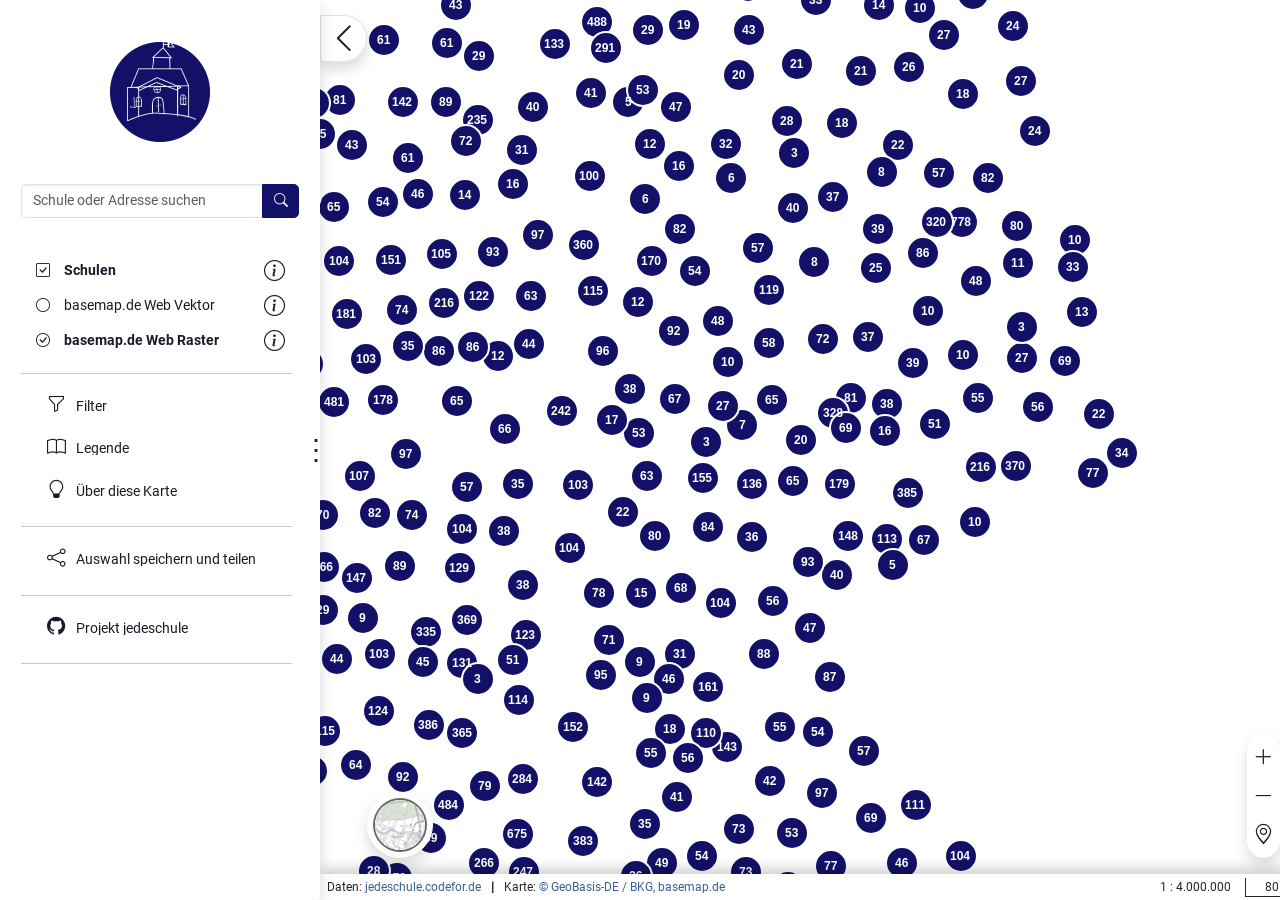
<file: index.html>
<!DOCTYPE html>
<html lang="de">
  <head>
    <meta charset="utf-8" />
    <meta http-equiv="X-UA-Compatible" content="IE=edge" />
    <meta
      name="viewport"
      content="width=device-width, initial-scale=1, user-scalable=0"
    />
    <meta name="apple-mobile-web-app-capable" content="yes" />
    <meta name="mobile-web-app-capable" content="yes" />
    <meta name="description" content="Karte aller Schulen in Deutschland (Daten: jedeschule.codefor.de)" />

    <title>Jede Schule – Karte</title>
    <link rel="icon" href="./resources/img/favicon-32x32.png" type="image/png" sizes="32x32" />
    <link rel="icon" href="./resources/img/logo_jedeschule.png" type="image/png" sizes="192x192" />
    <link rel="apple-touch-icon" href="./resources/img/logo_jedeschule.png" />
    <link rel="stylesheet" href="./mastercode/3_7_0/css/masterportal.css" />
    <style>
      /* Layout tweaks taken over from the Berlin gärtnert portal */
      .mp-menu-logo {
        justify-content: center !important;
      }
      .mp-menu-logo img {
        max-height: 100px !important;
      }
      .mp-menu-logo h1:empty {
        display: none; /* no title text, so the round logo is centred */
      }
      .layer-component-icon-sub-menu { /* no opacity slider in the layer tree */
        display: none !important;
      }
      .layerPreview[title] {
        pointer-events: none;
      }
      #accordion-container-layer-info-contact {
        display: none;
      }
      /* jedeschule.de navy (#131167) instead of Masterportal's green */
      :root {
        --bs-primary: #131167;
        --bs-primary-rgb: 19, 17, 103;
      }
      .btn-primary {
        --bs-btn-color: #ffffff !important;
        --bs-btn-bg: #131167 !important;
        --bs-btn-border-color: #131167 !important;
        --bs-btn-hover-color: #ffffff !important;
        --bs-btn-hover-bg: #2b2a8a !important;
        --bs-btn-hover-border-color: #2b2a8a !important;
        --bs-btn-active-color: #ffffff !important;
        --bs-btn-active-bg: #0c0b4a !important;
        --bs-btn-active-border-color: #0c0b4a !important;
        --bs-btn-disabled-color: #ffffff !important;
        --bs-btn-disabled-bg: #131167 !important;
        --bs-btn-disabled-border-color: #131167 !important;
        --bs-btn-disabled-opacity: 1 !important;
      }
      .form-check-input:checked {
        background-color: #131167;
        border-color: #131167;
      }
      /* The secondary menu only shows school details (opened by clicking the map),
         so its toggle button with the tools icon is not needed */
      #secondaryMenu-toggle-button {
        display: none !important;
      }
      /* Its "< Menü" back link would lead to the empty start page (white panel) */
      #mp-navigation-secondaryMenu {
        visibility: hidden;
      }
    </style>
  </head>

  <body>
    <div id="masterportal-root"></div>
    <script
      type="text/javascript"
      src="./mastercode/3_7_0/js/masterportal.js"
    ></script>
    <script>
      // Hand cursor over schools and cluster circles. Waits until Masterportal has
      // created the map, then checks the hovered pixel on each pointer move.
      (function waitForMap() {
        const map = window.mapCollection && window.mapCollection.getMap("2D");
        if (!map) return setTimeout(waitForMap, 300);
        const isSchools = (layer) => layer && layer.get("id") === "schulen";
        // The right panel has no start page content, so close it whenever it
        // would show its (empty, white) start page instead of school details.
        const store = document.querySelector("#masterportal-root").__vue_app__
          .config.globalProperties.$store;
        store.watch(
          (st) => [st.Menu.secondaryMenu.expanded, st.Menu.secondaryMenu.navigation.currentComponent.type],
          ([expanded, type]) => {
            if (expanded && type === "root") {
              store.commit("Menu/setExpandedBySide", { expanded: false, side: "secondaryMenu" });
            }
          }
        );
        map.on("pointermove", (evt) => {
          if (evt.dragging) return;
          const hit = map.hasFeatureAtPixel(evt.pixel, { layerFilter: isSchools });
          map.getViewport().style.cursor = hit ? "pointer" : "";
        });
      })();
    </script>
  </body>
</html>
</file>
